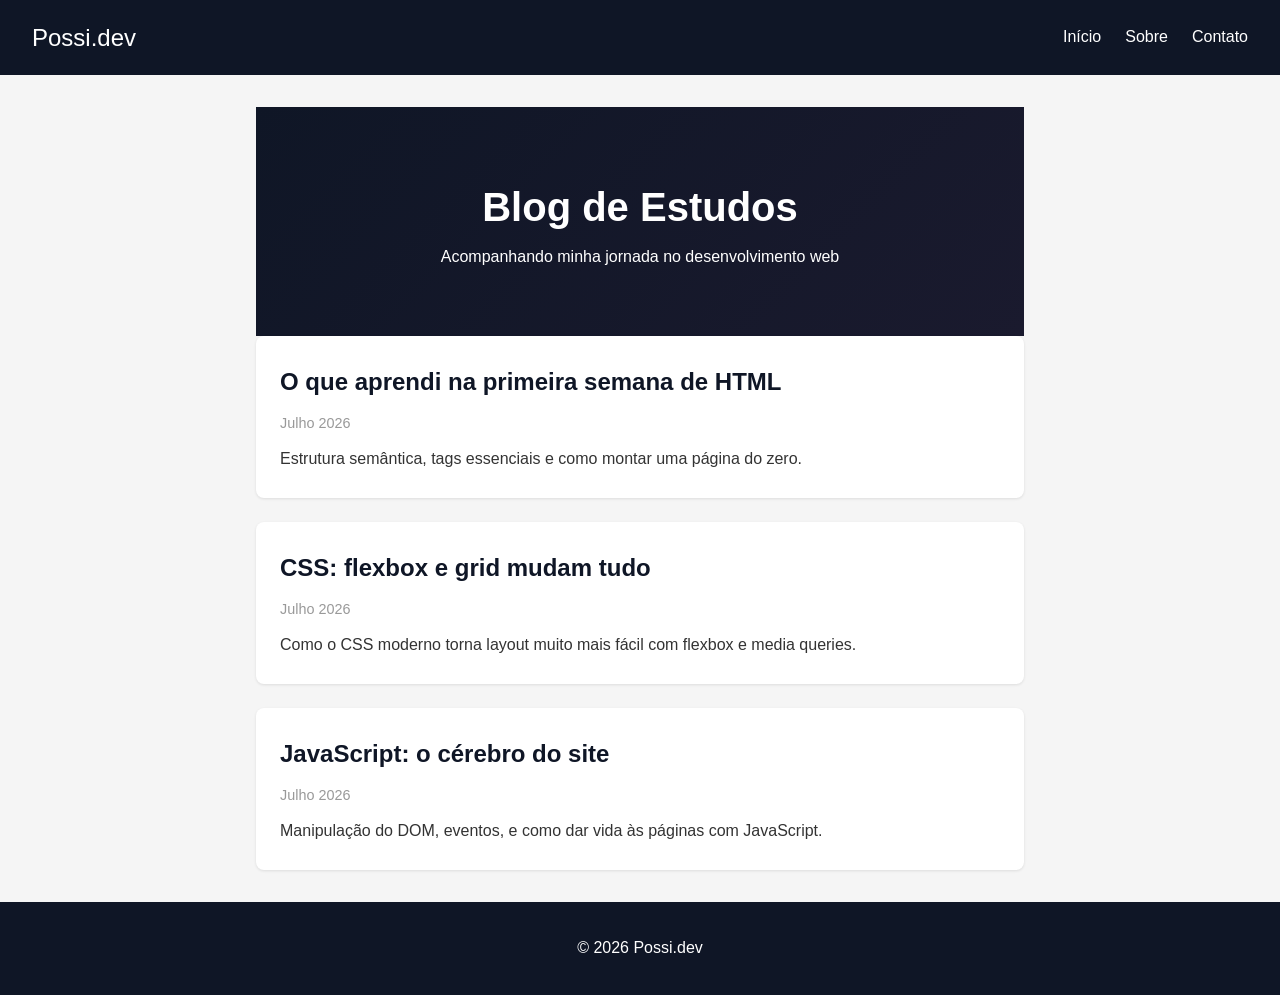
<file: index.html>
<!DOCTYPE html>
<html lang="pt-BR">
<head>
    <meta charset="UTF-8">
    <meta name="viewport" content="width=device-width, initial-scale=1.0">
    <title>Blog - Possi.dev</title>
    <link rel="stylesheet" href="style.css">
</head>
<body>
    <header>
        <nav>
            <a href="index.html" class="logo">Possi.dev</a>
            <ul class="nav-links">
                <li><a href="index.html">Início</a></li>
                <li><a href="#sobre">Sobre</a></li>
                <li><a href="#contato">Contato</a></li>
            </ul>
        </nav>
    </header>

    <main>
        <section class="hero-blog">
            <h1>Blog de Estudos</h1>
            <p>Acompanhando minha jornada no desenvolvimento web</p>
        </section>

        <section class="posts-section">
            <article class="post-card">
                <h2><a href="posts/semana-01-html.html">O que aprendi na primeira semana de HTML</a></h2>
                <p class="post-date">Julho 2026</p>
                <p>Estrutura semântica, tags essenciais e como montar uma página do zero.</p>
            </article>

            <article class="post-card">
                <h2><a href="posts/semana-02-css.html">CSS: flexbox e grid mudam tudo</a></h2>
                <p class="post-date">Julho 2026</p>
                <p>Como o CSS moderno torna layout muito mais fácil com flexbox e media queries.</p>
            </article>

            <article class="post-card">
                <h2><a href="posts/semana-03-javascript.html">JavaScript: o cérebro do site</a></h2>
                <p class="post-date">Julho 2026</p>
                <p>Manipulação do DOM, eventos, e como dar vida às páginas com JavaScript.</p>
            </article>
        </section>
    </main>

    <footer>
        <p>&copy; 2026 Possi.dev</p>
    </footer>
</body>
</html>
</file>
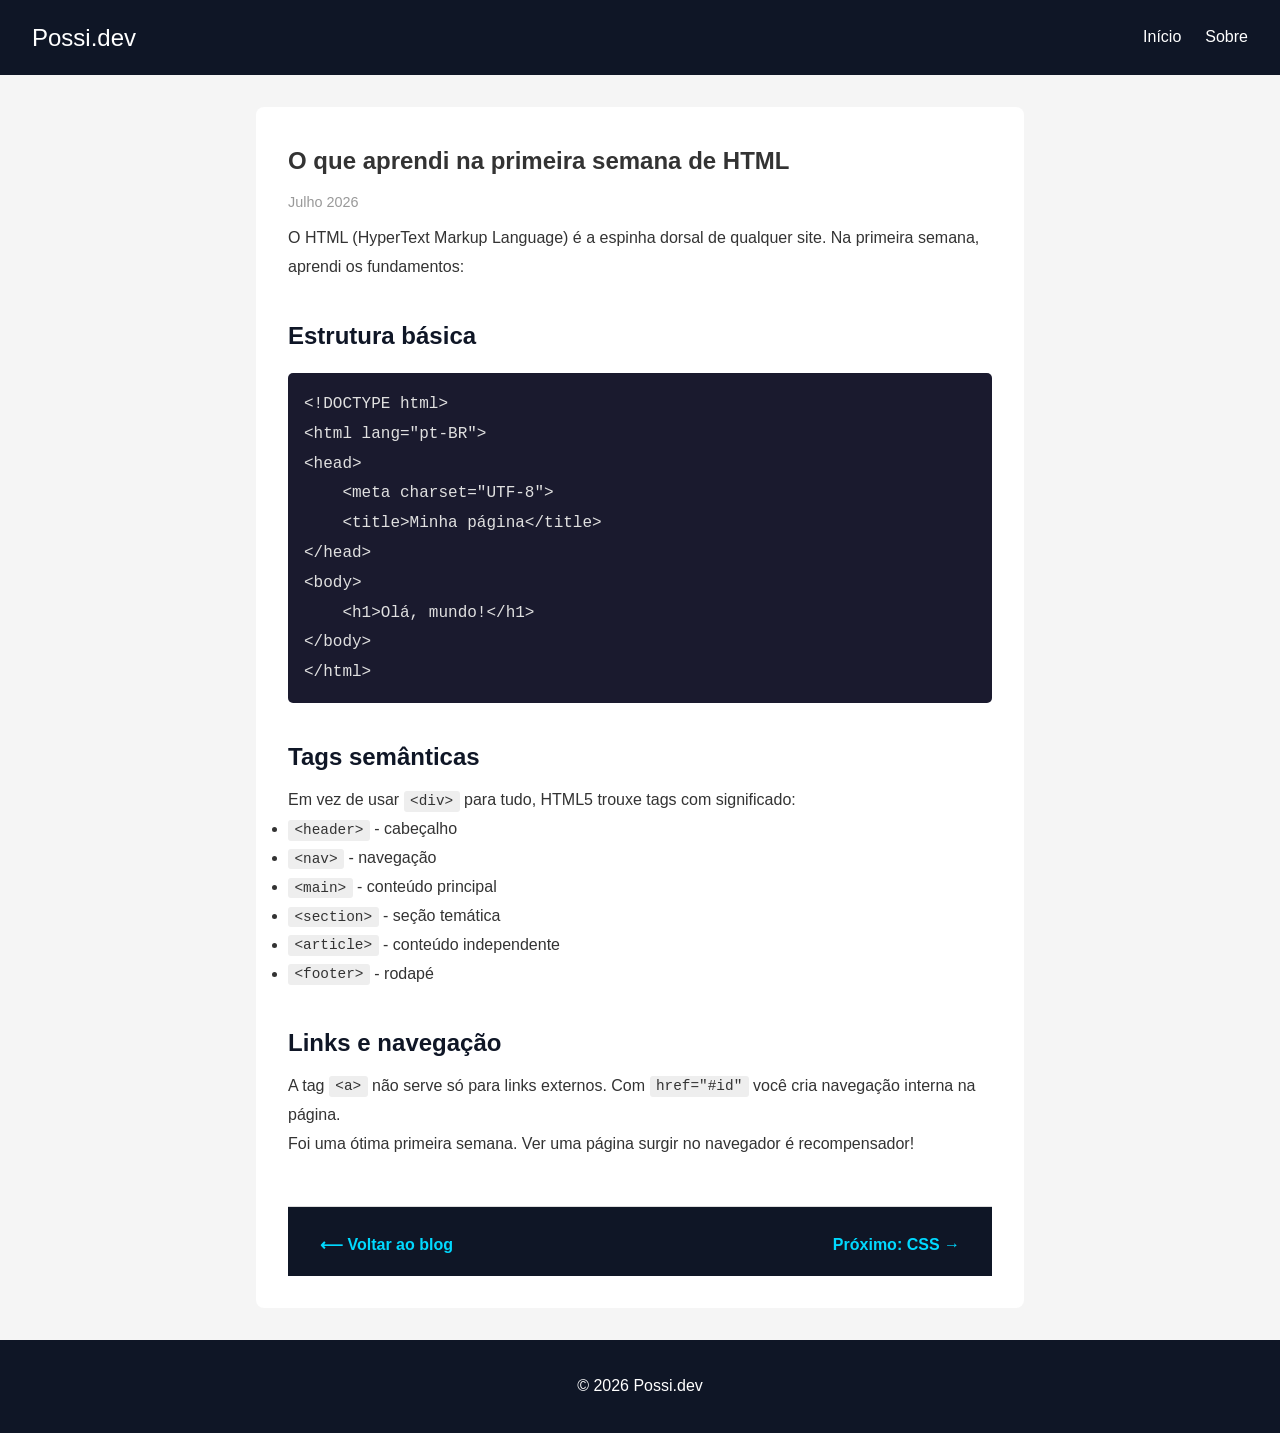
<file: posts/semana-01-html.html>
<!DOCTYPE html>
<html lang="pt-BR">
<head>
    <meta charset="UTF-8">
    <meta name="viewport" content="width=device-width, initial-scale=1.0">
    <title>Semana 01 - HTML - Blog Possi.dev</title>
    <link rel="stylesheet" href="../style.css">
</head>
<body>
    <header>
        <nav>
            <a href="../index.html" class="logo">Possi.dev</a>
            <ul class="nav-links">
                <li><a href="../index.html">Início</a></li>
                <li><a href="../index.html#sobre">Sobre</a></li>
            </ul>
        </nav>
    </header>

    <main>
        <article class="post-full">
            <h1>O que aprendi na primeira semana de HTML</h1>
            <p class="post-date">Julho 2026</p>

            <p>O HTML (HyperText Markup Language) é a espinha dorsal de qualquer site. Na primeira semana, aprendi os fundamentos:</p>

            <h2>Estrutura básica</h2>
            <pre><code>&lt;!DOCTYPE html&gt;
&lt;html lang="pt-BR"&gt;
&lt;head&gt;
    &lt;meta charset="UTF-8"&gt;
    &lt;title&gt;Minha página&lt;/title&gt;
&lt;/head&gt;
&lt;body&gt;
    &lt;h1&gt;Olá, mundo!&lt;/h1&gt;
&lt;/body&gt;
&lt;/html&gt;</code></pre>

            <h2>Tags semânticas</h2>
            <p>Em vez de usar <code>&lt;div&gt;</code> para tudo, HTML5 trouxe tags com significado:</p>
            <ul>
                <li><code>&lt;header&gt;</code> - cabeçalho</li>
                <li><code>&lt;nav&gt;</code> - navegação</li>
                <li><code>&lt;main&gt;</code> - conteúdo principal</li>
                <li><code>&lt;section&gt;</code> - seção temática</li>
                <li><code>&lt;article&gt;</code> - conteúdo independente</li>
                <li><code>&lt;footer&gt;</code> - rodapé</li>
            </ul>

            <h2>Links e navegação</h2>
            <p>A tag <code>&lt;a&gt;</code> não serve só para links externos. Com <code>href="#id"</code> você cria navegação interna na página.</p>

            <p>Foi uma ótima primeira semana. Ver uma página surgir no navegador é recompensador!</p>

            <nav class="post-nav">
                <a href="../index.html">⟵ Voltar ao blog</a>
                <a href="semana-02-css.html">Próximo: CSS →</a>
            </nav>
        </article>
    </main>

    <footer>
        <p>&copy; 2026 Possi.dev</p>
    </footer>
</body>
</html>
</file>
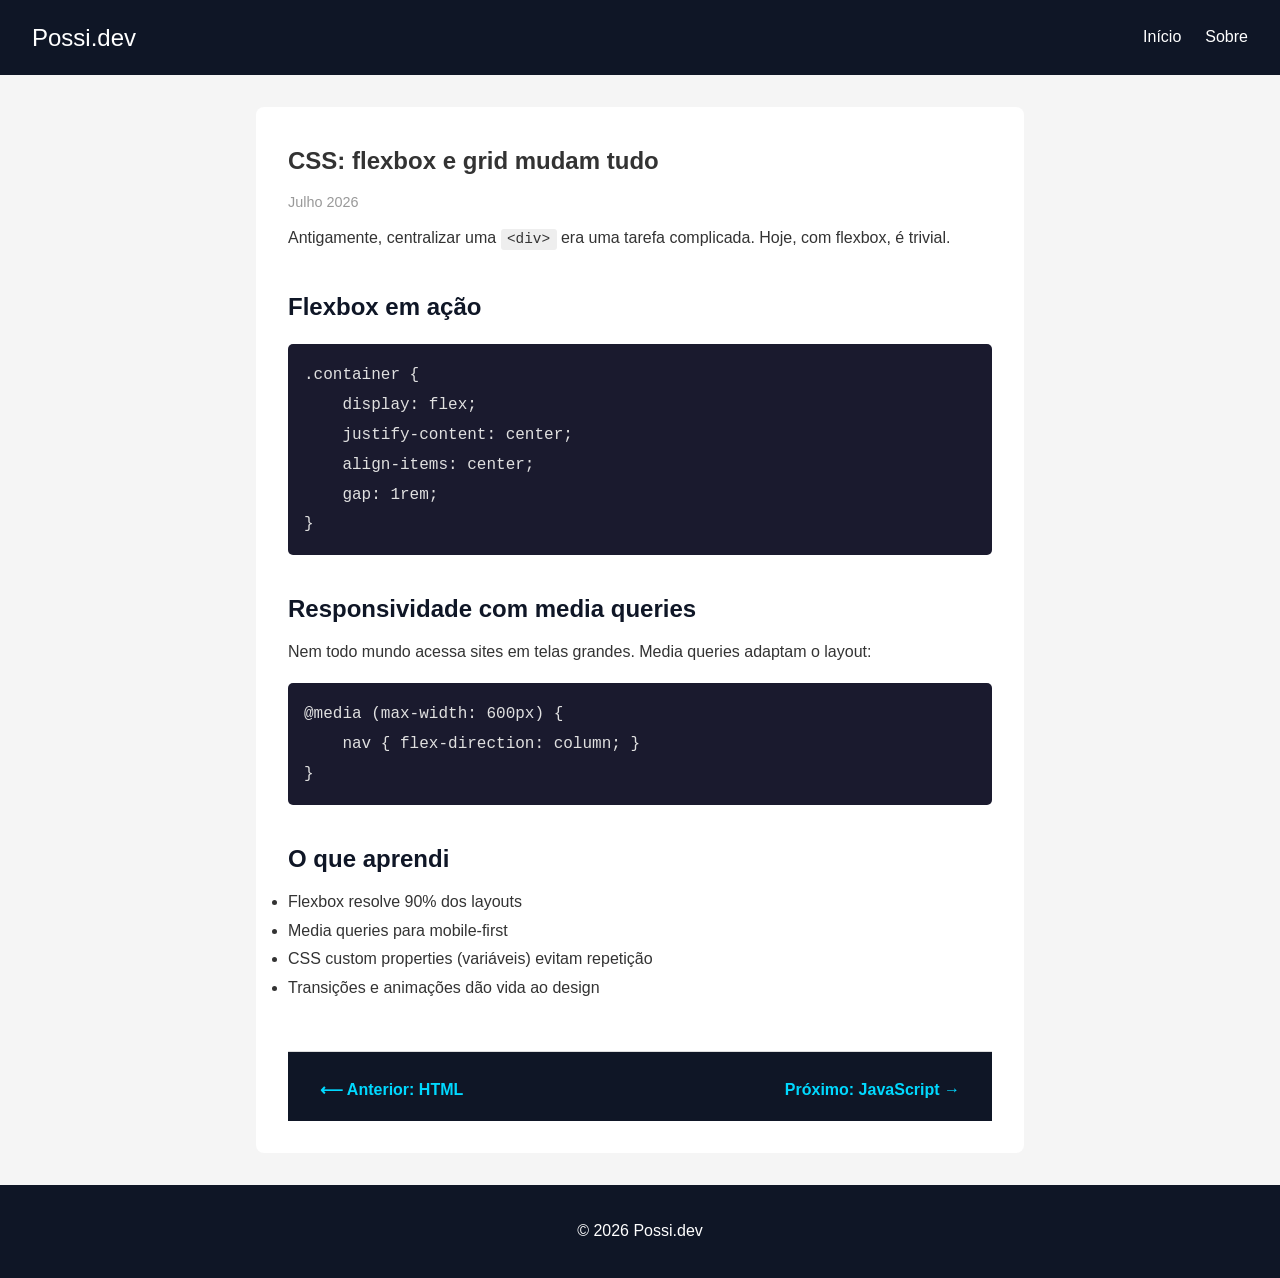
<file: posts/semana-02-css.html>
<!DOCTYPE html>
<html lang="pt-BR">
<head>
    <meta charset="UTF-8">
    <meta name="viewport" content="width=device-width, initial-scale=1.0">
    <title>Semana 02 - CSS - Blog Possi.dev</title>
    <link rel="stylesheet" href="../style.css">
</head>
<body>
    <header>
        <nav>
            <a href="../index.html" class="logo">Possi.dev</a>
            <ul class="nav-links">
                <li><a href="../index.html">Início</a></li>
                <li><a href="../index.html#sobre">Sobre</a></li>
            </ul>
        </nav>
    </header>

    <main>
        <article class="post-full">
            <h1>CSS: flexbox e grid mudam tudo</h1>
            <p class="post-date">Julho 2026</p>

            <p>Antigamente, centralizar uma <code>&lt;div&gt;</code> era uma tarefa complicada. Hoje, com flexbox, é trivial.</p>

            <h2>Flexbox em ação</h2>
            <pre><code>.container {
    display: flex;
    justify-content: center;
    align-items: center;
    gap: 1rem;
}</code></pre>

            <h2>Responsividade com media queries</h2>
            <p>Nem todo mundo acessa sites em telas grandes. Media queries adaptam o layout:</p>
            <pre><code>@media (max-width: 600px) {
    nav { flex-direction: column; }
}</code></pre>

            <h2>O que aprendi</h2>
            <ul>
                <li>Flexbox resolve 90% dos layouts</li>
                <li>Media queries para mobile-first</li>
                <li>CSS custom properties (variáveis) evitam repetição</li>
                <li>Transições e animações dão vida ao design</li>
            </ul>

            <nav class="post-nav">
                <a href="semana-01-html.html">⟵ Anterior: HTML</a>
                <a href="semana-03-javascript.html">Próximo: JavaScript →</a>
            </nav>
        </article>
    </main>

    <footer>
        <p>&copy; 2026 Possi.dev</p>
    </footer>
</body>
</html>
</file>
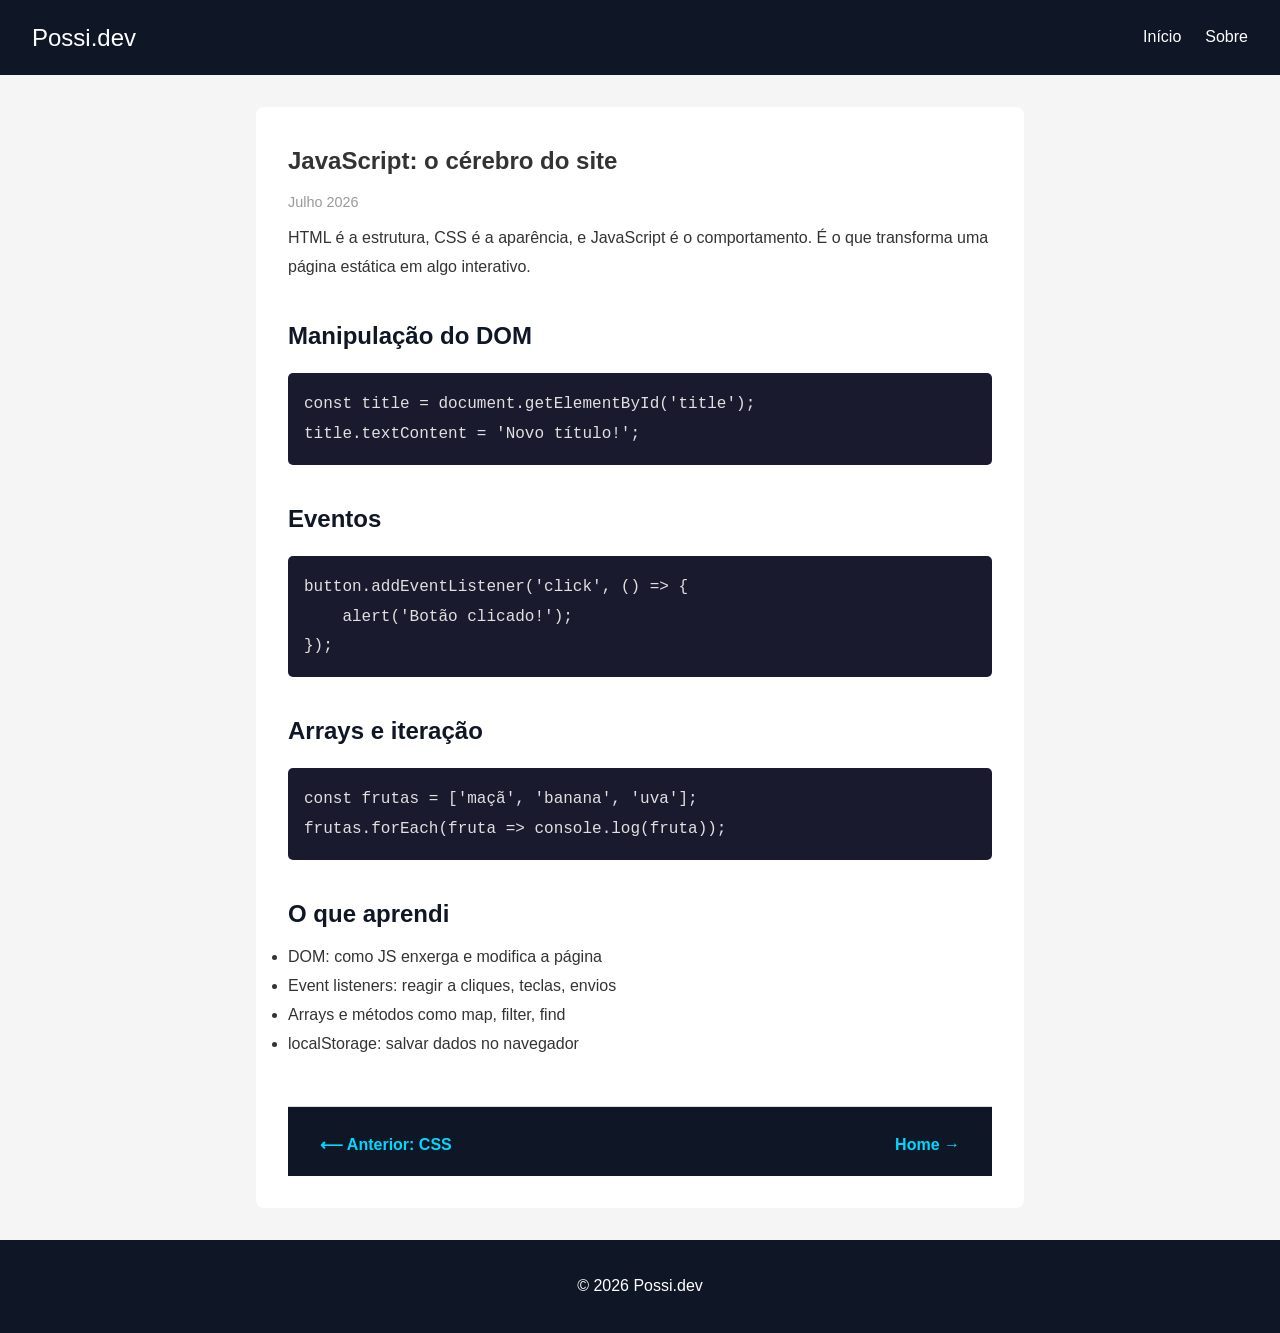
<file: posts/semana-03-javascript.html>
<!DOCTYPE html>
<html lang="pt-BR">
<head>
    <meta charset="UTF-8">
    <meta name="viewport" content="width=device-width, initial-scale=1.0">
    <title>Semana 03 - JavaScript - Blog Possi.dev</title>
    <link rel="stylesheet" href="../style.css">
</head>
<body>
    <header>
        <nav>
            <a href="../index.html" class="logo">Possi.dev</a>
            <ul class="nav-links">
                <li><a href="../index.html">Início</a></li>
                <li><a href="../index.html#sobre">Sobre</a></li>
            </ul>
        </nav>
    </header>

    <main>
        <article class="post-full">
            <h1>JavaScript: o cérebro do site</h1>
            <p class="post-date">Julho 2026</p>

            <p>HTML é a estrutura, CSS é a aparência, e JavaScript é o comportamento. É o que transforma uma página estática em algo interativo.</p>

            <h2>Manipulação do DOM</h2>
            <pre><code>const title = document.getElementById('title');
title.textContent = 'Novo título!';</code></pre>

            <h2>Eventos</h2>
            <pre><code>button.addEventListener('click', () => {
    alert('Botão clicado!');
});</code></pre>

            <h2>Arrays e iteração</h2>
            <pre><code>const frutas = ['maçã', 'banana', 'uva'];
frutas.forEach(fruta => console.log(fruta));</code></pre>

            <h2>O que aprendi</h2>
            <ul>
                <li>DOM: como JS enxerga e modifica a página</li>
                <li>Event listeners: reagir a cliques, teclas, envios</li>
                <li>Arrays e métodos como map, filter, find</li>
                <li>localStorage: salvar dados no navegador</li>
            </ul>

            <nav class="post-nav">
                <a href="semana-02-css.html">⟵ Anterior: CSS</a>
                <a href="../index.html">Home →</a>
            </nav>
        </article>
    </main>

    <footer>
        <p>&copy; 2026 Possi.dev</p>
    </footer>
</body>
</html>
</file>
<file: style.css>
* {
    margin: 0;
    padding: 0;
    box-sizing: border-box;
    font-family: 'Segoe UI', Tahoma, Geneva, Verdana, sans-serif;
}

body { line-height: 1.8; color: #333; background: #f5f5f5; }

nav {
    display: flex;
    justify-content: space-between;
    align-items: center;
    padding: 1rem 2rem;
    background: #0f1626;
}
.logo { color: #fff; font-size: 1.5rem; text-decoration: none; }
.nav-links { display: flex; list-style: none; gap: 1.5rem; }
.nav-links a { color: #fff; text-decoration: none; transition: color 0.3s; }
.nav-links a:hover { color: #00d9ff; }

.hero-blog {
    text-align: center;
    padding: 4rem 2rem;
    background: linear-gradient(135deg, #0f1626, #1a1a2e);
    color: #fff;
}
.hero-blog h1 { font-size: 2.5rem; }

main { max-width: 800px; margin: 2rem auto; padding: 0 1rem; }

.posts-section { display: flex; flex-direction: column; gap: 1.5rem; }

.post-card {
    background: #fff;
    padding: 1.5rem;
    border-radius: 8px;
    box-shadow: 0 1px 3px rgba(0,0,0,0.1);
    transition: transform 0.2s;
}
.post-card:hover { transform: translateY(-2px); }
.post-card h2 a { color: #0f1626; text-decoration: none; }
.post-card h2 a:hover { color: #00d9ff; }

.post-date { color: #999; font-size: 0.9rem; margin: 0.5rem 0; }

.post-full { background: #fff; padding: 2rem; border-radius: 8px; }
.post-full h1 { margin-bottom: 0.5rem; }
.post-full h2 { margin: 2rem 0 0.5rem; color: #0f1626; }

pre {
    background: #1a1a2e;
    color: #e0e0e0;
    padding: 1rem;
    border-radius: 5px;
    overflow-x: auto;
    margin: 1rem 0;
}
code { font-family: 'Courier New', monospace; }
p code, li code {
    background: #eee;
    padding: 0.15rem 0.4rem;
    border-radius: 3px;
    font-size: 0.9em;
}

.post-nav {
    display: flex;
    justify-content: space-between;
    margin-top: 3rem;
    padding-top: 1.5rem;
    border-top: 1px solid #ddd;
}
.post-nav a { color: #00d9ff; text-decoration: none; font-weight: bold; }
.post-nav a:hover { color: #00b8d9; }

footer { text-align: center; padding: 2rem; background: #0f1626; color: #fff; }

@media (max-width: 600px) {
    nav { flex-direction: column; gap: 1rem; }
    .nav-links { flex-direction: column; align-items: center; }
    .hero-blog h1 { font-size: 1.8rem; }
}
</file>
